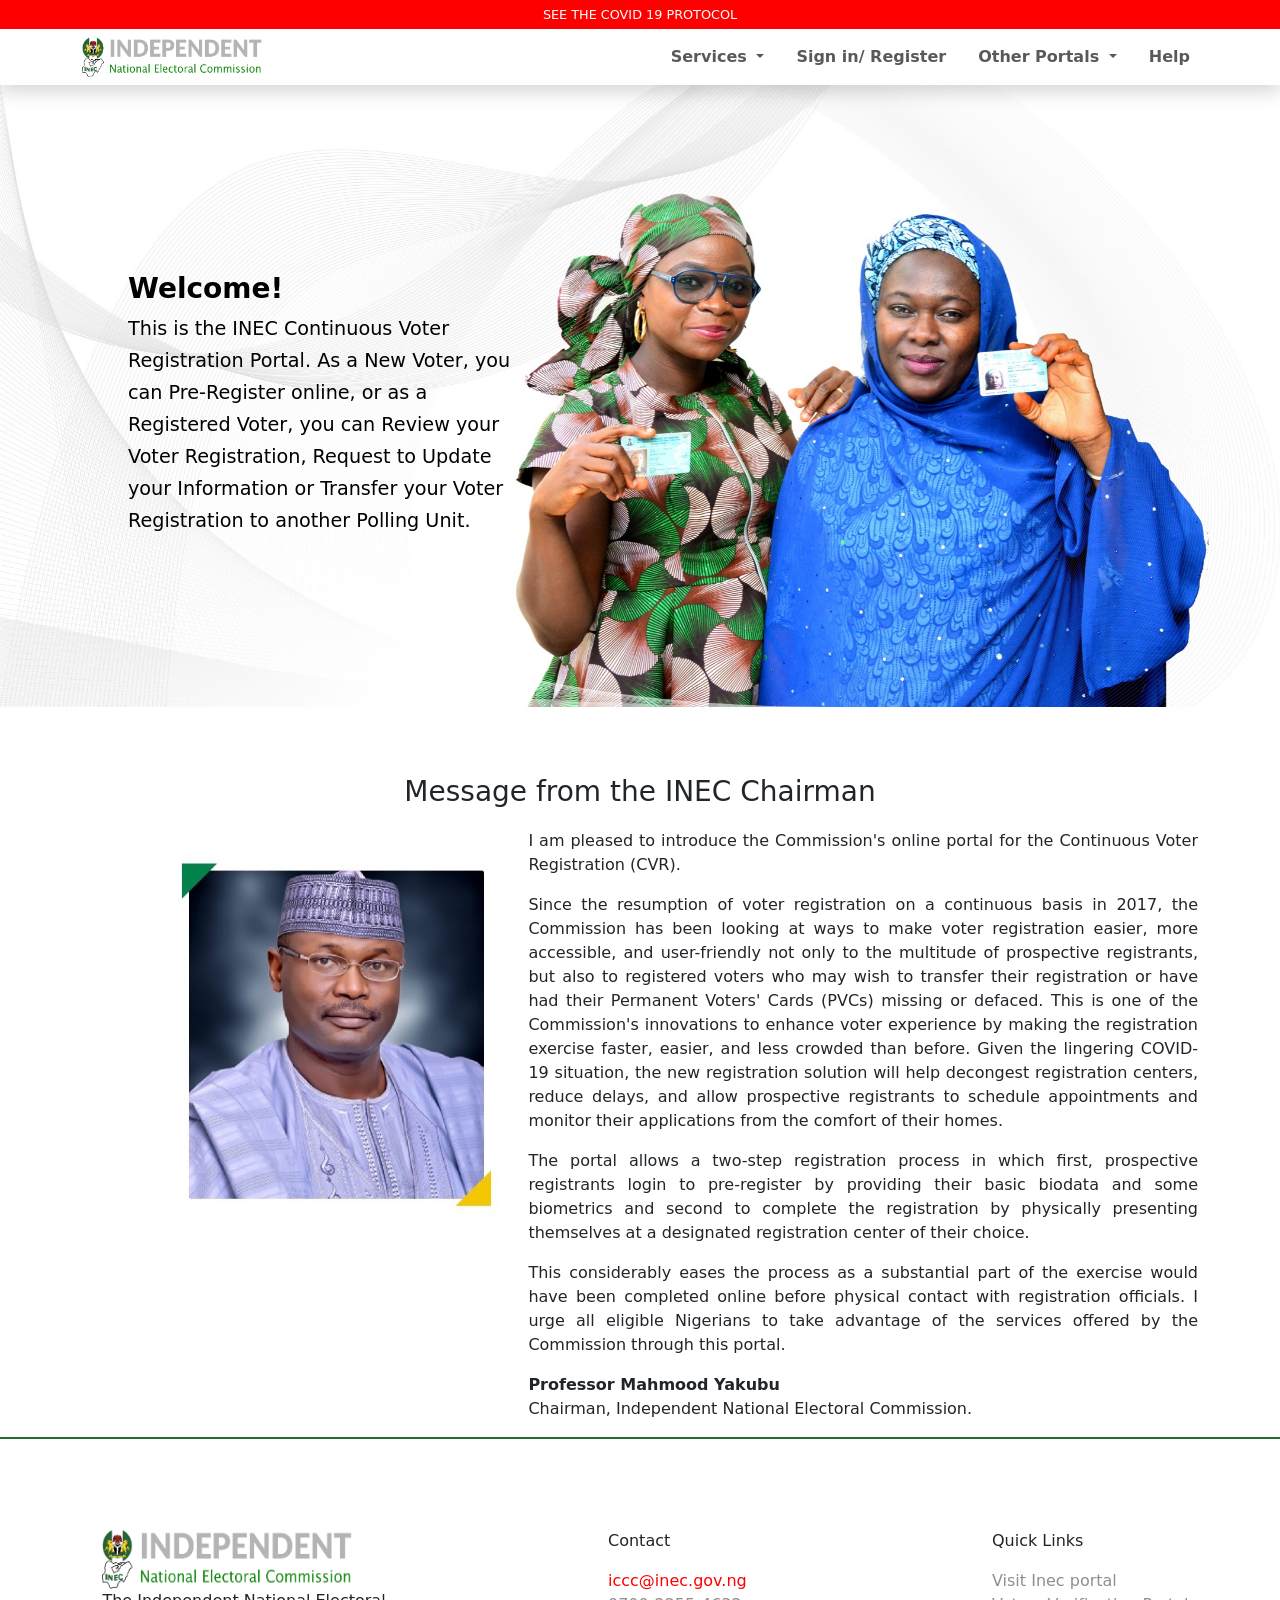
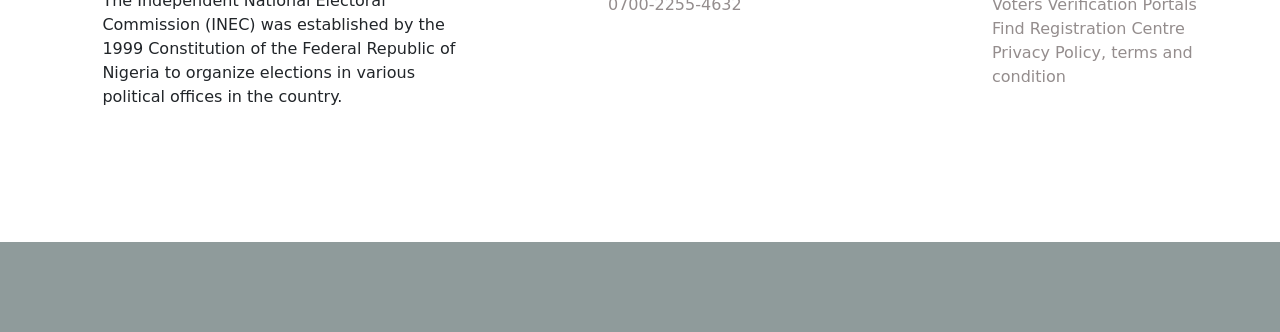
<file: index.html>
<!doctype html>
<html lang="en">
  <head>
    <!-- Required meta tags -->
    <meta charset="utf-8">
    <meta name="viewport" content="width=device-width, initial-scale=1">

    <!-- Bootstrap CSS -->
    <link href="https://cdn.jsdelivr.net/npm/bootstrap@5.1.3/dist/css/bootstrap.min.css" rel="stylesheet" integrity="sha384-1BmE4kWBq78iYhFldvKuhfTAU6auU8tT94WrHftjDbrCEXSU1oBoqyl2QvZ6jIW3" crossorigin="anonymous">
    <link rel="stylesheet" href="./CSS/indexCss.css">
    <title>Inec Portal/clone</title>
  </head>
  <body>
      <div class="header-div">
          <p>SEE THE COVID 19 PROTOCOL</p>
      </div>
      <!-- <nav class="navbar navbar-expand-lg navbar-light bg-light">
        <div class="container myNavdiv ">
          
          <button class="navbar-toggler" type="button" data-bs-toggle="collapse" data-bs-target="#navbarNavDropdown" aria-controls="navbarNavDropdown" aria-expanded="false" aria-label="Toggle navigation">
            <span class="navbar-toggler-icon"></span>
          </button>
          <div class="collapse navbar-collapse" id="navbarNavDropdown  ">
            <ul class="navbar-nav ml-auto minDiv">
              <li class="nav-item dropdown dropmi">
                <a class="nav-link dropdown-toggle  " href="#" id="navbarDropdownMenuLink" role="button" data-bs-toggle="dropdown" aria-expanded="false">
                  Services
                </a>
                <ul class="dropdown-menu dpd" aria-labelledby="navbarDropdownMenuLink">
                  <li><a class="dropdown-item" href="../html/department.html#technical">Technical</a></li>
                        <li><a class="dropdown-item" href="../html/department.html#media">Media</a></li>
                        <li><a class="dropdown-item" href="../html/department.html#choir">Choir</a></li>
                        <li><a class="dropdown-item" href="../html/department.html#ushering">Ushering</a></li>
                        <li><a class="dropdown-item" href="../html/department.html#welfare">Welfare</a></li>
                        <li><a class="dropdown-item" href="../html/department.html#event">Eveent</a></li>
                </ul>
              </li>
              <li class="nav-item">
                <a class="nav-link" href="#">Sign in / register</a>
              </li>
              <li class="nav-item dropdown dropmi">
                <a class="nav-link dropdown-toggle  " href="#" id="navbarDropdownMenuLink" role="button" data-bs-toggle="dropdown" aria-expanded="false">
                  Other Portals
                </a>
                <ul class="dropdown-menu dpd" aria-labelledby="navbarDropdownMenuLink">
                  <li><a class="dropdown-item" href="../html/department.html#technical">Technical</a></li>
                        <li><a class="dropdown-item" href="../html/department.html#media">Media</a></li>
                        <li><a class="dropdown-item" href="../html/department.html#choir">Choir</a></li>
                        <li><a class="dropdown-item" href="../html/department.html#ushering">Ushering</a></li>
                        <li><a class="dropdown-item" href="../html/department.html#welfare">Welfare</a></li>
                        <li><a class="dropdown-item" href="../html/department.html#event">Eveent</a></li>
                </ul>
              </li>
              <li class="nav-item">
                <a class="nav-link" href="#">Help</a>
              </li>
            </ul>
          
          </div>

          <div>
            <a class="navbar-brand" href="#"><img src="../Inec pictures/logo.webp" class="navLogo"/></a>
          </div>
        </div>
      </nav> -->

      <nav class="navbar navbar-expand-lg navbar-light  myNav sticky-top bg-white shadow " >
        <div class="container">
          <div>
            <img id="churchlogo" src="./Inec pictures/logo.webp"  alt="" class="navLogo">
         
          </div>
                           
          <button class="navbar-toggler" type="button" data-bs-toggle="collapse" data-bs-target="#navbarNavDropdown" aria-controls="navbarNavDropdown" aria-expanded="false" aria-label="Toggle navigation">
            <span class="navbar-toggler-icon"></span>
          </button>
          <div class="collapse navbar-collapse navre" id="navbarNavDropdown">
            <ul class="navbar-nav ms-auto gap-3">
              <li class="nav-item dropdown dropmi">
                <a class="nav-link dropdown-toggle  " href="#" id="navbarDropdownMenuLink" role="button" data-bs-toggle="dropdown" aria-expanded="false">
                  Services
                </a>
                <ul class="dropdown-menu dpd" aria-labelledby="navbarDropdownMenuLink">
                        <li><a class="dropdown-item  text-secondary" href="">Pre-Registration</a></li>
                        <li><a class="dropdown-item text-secondary" href="">Voter Review</a></li>
                        <li><a class="dropdown-item  text-secondary" href="">Voters Transfer</a></li>
                        <li><a class="dropdown-item  text-secondary" href="">Information update</a></li>
                        <li><a class="dropdown-item  text-secondary" href="">PVC Collection</a></li>
                        <li><a class="dropdown-item  text-secondary" href="">PVC Replacement</a></li>
                </ul>
              </li>
              <li class="nav-item">
                <a class="nav-link " href="">Sign in/ Register</a>
              </li>
             
              <li class="nav-item dropdown dropmi">
                <a class="nav-link dropdown-toggle " href="#" id="navbarDropdownMenuLink" role="button" data-bs-toggle="dropdown" aria-expanded="false">
                Other Portals
                </a>
                <ul class="dropdown-menu dpd" aria-labelledby="navbarDropdownMenuLink">
                  <li><a class="dropdown-item text-secondary" href="l">Resgistration Centres</a></li>
                  <li><a class="dropdown-item text-secondary" href="">Voters Registration Portals</a></li>
                        
                        
                </ul>
              </li>
      
              <li class="nav-item">
                <a class="nav-link " href="">Help</a>
              </li>
              
            </ul>
          </div>
        </div>
      </nav>
    
      <!-- Another Section -->

      <div class="containerImage">
        <!-- <img src="../Inec pictures/bg-1.jpg" alt="Snow" style="width:100%;">
         -->
         <div  class="carousel slide carousel-fade mb-5 background"  data-bs-ride="carousel">
          <div class="carousel-inner">
            <div class="carousel-item active">
              <img src="./Inec pictures/bg-1.jpg" class="d-block w-100" alt="...">
              
            </div>
            <div class="carousel-item">
              <img src="./Inec pictures/bg-2.jpg" class="d-block w-100" alt="...">
              
            </div>
            <div class="carousel-item">
              <img src="./Inec pictures/bg-4.jpg" class="d-block w-100" alt="...">
              
            </div>
          </div>
        </div>
        <div class="centered"><h3> Welcome!</h3>
          <p>          This is the INEC Continuous Voter Registration Portal. As a New Voter, you can Pre-Register online, or as a Registered Voter, you can Review your Voter Registration, Request to Update your Information or Transfer your Voter Registration to another Polling Unit.
          </p>

        
        </div>
        
      </div>

      <div class="container dd">
        <div id="MessageDiv">
          <h3>Message from the INEC Chairman</h3>
      </div>

      <div  class="chairmanMessage">
        <div class="chairmanpics">
            <img src="./Inec pictures/welcome2.jpg"/>
        </div>
        <div class="chairmanmessagedetails">
            <p>I am pleased to introduce the Commission's online portal for the Continuous Voter Registration (CVR).
            </p>
            <p>
              Since the resumption of voter registration on a continuous basis in 2017, the Commission has been looking at ways to make voter registration easier, more accessible, and user-friendly not only to the multitude of prospective registrants, but also to registered voters who may wish to transfer their registration or have had their Permanent Voters' Cards (PVCs) missing or defaced. This is one of the Commission's innovations to enhance voter experience by making the registration exercise faster, easier, and less crowded than before. Given the lingering COVID-19 situation, the new registration solution will help decongest registration centers, reduce delays, and allow prospective registrants to schedule appointments and monitor their applications from the comfort of their homes.
            </p>
            <p>
              The portal allows a two-step registration process in which first, prospective registrants login to pre-register by providing their basic biodata and some biometrics and second to complete the registration by physically presenting themselves at a designated registration center of their choice.
            </p>
            <p>
              This considerably eases the process as a substantial part of the exercise would have been completed online before physical contact with registration officials. I urge all eligible Nigerians to take advantage of the services offered by the Commission through this portal.
            </p>
            <p>
              <b>Professor Mahmood Yakubu</b> <br>
              Chairman, Independent National Electoral Commission.
            </p>
        </div>
      </div>

      </div>
      
      


      <div class="divider">
        
    </div>

   <!-- Footer -->
   <div class="footermother">

      <div class="foot1">
        <img src="./Inec pictures/logo.webp"/>
        <p>The Independent National Electoral Commission (INEC) was established by the 1999 Constitution of the Federal Republic of Nigeria to organize elections in various political offices in the country.</p>
      </div>
      <div class="foot2">
        
        <ul>
          <li> <p>Contact</p></li>
          <li><a href="" id="red">  iccc@inec.gov.ng</a></li>
          <li><a href=""> 0700-2255-4632 </a></li>

        </ul>
        
       


        

      </div>
      <div class="foot3">
        
        <ul>
          <li><p>Quick Links</p></li>
          <li><a href=""> Visit Inec portal</a></li>
          <li><a href=""> Voters Verification Portals</a></li>
          <li><a href=""> Find Registration Centre</a></li>
          <li><a href="">Privacy Policy, terms and condition</a></li>
        </ul>

      </div>
   </div>
   <div class="footerend">

   </div>

     

    <!-- Optional JavaScript; choose one of the two! -->

    <!-- Option 1: Bootstrap Bundle with Popper -->
    <script src="https://cdn.jsdelivr.net/npm/bootstrap@5.1.3/dist/js/bootstrap.bundle.min.js" integrity="sha384-ka7Sk0Gln4gmtz2MlQnikT1wXgYsOg+OMhuP+IlRH9sENBO0LRn5q+8nbTov4+1p" crossorigin="anonymous"></script>

    <!-- Option 2: Separate Popper and Bootstrap JS -->
    <!--
    <script src="https://cdn.jsdelivr.net/npm/@popperjs/core@2.10.2/dist/umd/popper.min.js" integrity="sha384-7+zCNj/IqJ95wo16oMtfsKbZ9ccEh31eOz1HGyDuCQ6wgnyJNSYdrPa03rtR1zdB" crossorigin="anonymous"></script>
    <script src="https://cdn.jsdelivr.net/npm/bootstrap@5.1.3/dist/js/bootstrap.min.js" integrity="sha384-QJHtvGhmr9XOIpI6YVutG+2QOK9T+ZnN4kzFN1RtK3zEFEIsxhlmWl5/YESvpZ13" crossorigin="anonymous"></script>
    -->
  </body>
</html>
</file>
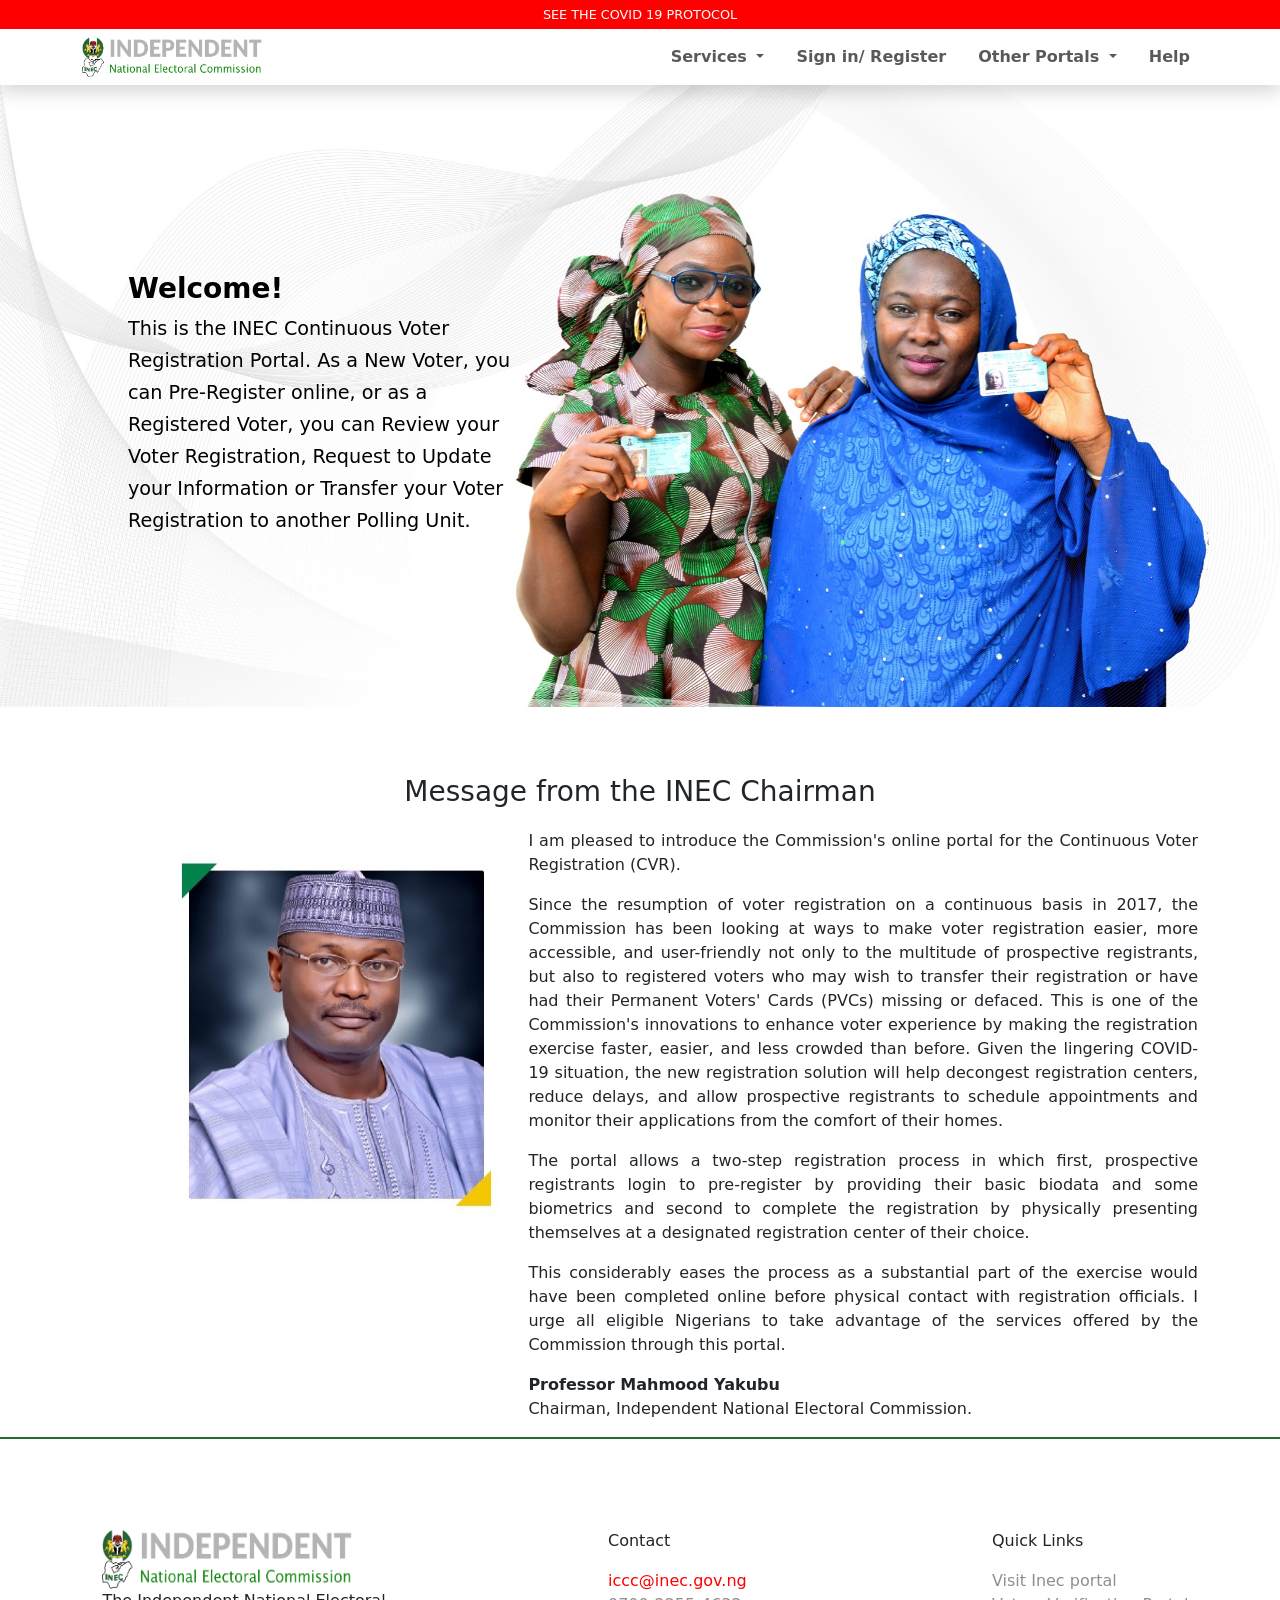
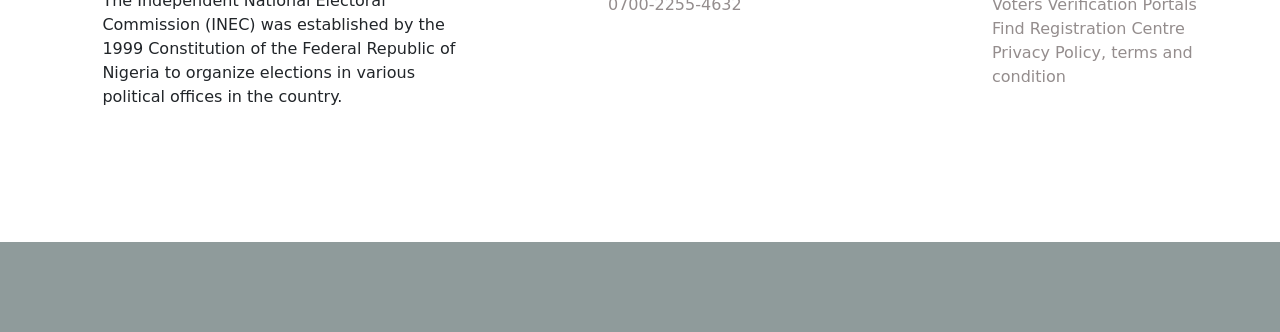
<file: HTML/index.html>
<!doctype html>
<html lang="en">
  <head>
    <!-- Required meta tags -->
    <meta charset="utf-8">
    <meta name="viewport" content="width=device-width, initial-scale=1">

    <!-- Bootstrap CSS -->
    <link href="https://cdn.jsdelivr.net/npm/bootstrap@5.1.3/dist/css/bootstrap.min.css" rel="stylesheet" integrity="sha384-1BmE4kWBq78iYhFldvKuhfTAU6auU8tT94WrHftjDbrCEXSU1oBoqyl2QvZ6jIW3" crossorigin="anonymous">
    <link rel="stylesheet" href="../CSS/indexCss.css">
    <title>Inec Portal/clone</title>
  </head>
  <body>
      <div class="header-div">
          <p>SEE THE COVID 19 PROTOCOL</p>
      </div>
      <!-- <nav class="navbar navbar-expand-lg navbar-light bg-light">
        <div class="container myNavdiv ">
          
          <button class="navbar-toggler" type="button" data-bs-toggle="collapse" data-bs-target="#navbarNavDropdown" aria-controls="navbarNavDropdown" aria-expanded="false" aria-label="Toggle navigation">
            <span class="navbar-toggler-icon"></span>
          </button>
          <div class="collapse navbar-collapse" id="navbarNavDropdown  ">
            <ul class="navbar-nav ml-auto minDiv">
              <li class="nav-item dropdown dropmi">
                <a class="nav-link dropdown-toggle  " href="#" id="navbarDropdownMenuLink" role="button" data-bs-toggle="dropdown" aria-expanded="false">
                  Services
                </a>
                <ul class="dropdown-menu dpd" aria-labelledby="navbarDropdownMenuLink">
                  <li><a class="dropdown-item" href="../html/department.html#technical">Technical</a></li>
                        <li><a class="dropdown-item" href="../html/department.html#media">Media</a></li>
                        <li><a class="dropdown-item" href="../html/department.html#choir">Choir</a></li>
                        <li><a class="dropdown-item" href="../html/department.html#ushering">Ushering</a></li>
                        <li><a class="dropdown-item" href="../html/department.html#welfare">Welfare</a></li>
                        <li><a class="dropdown-item" href="../html/department.html#event">Eveent</a></li>
                </ul>
              </li>
              <li class="nav-item">
                <a class="nav-link" href="#">Sign in / register</a>
              </li>
              <li class="nav-item dropdown dropmi">
                <a class="nav-link dropdown-toggle  " href="#" id="navbarDropdownMenuLink" role="button" data-bs-toggle="dropdown" aria-expanded="false">
                  Other Portals
                </a>
                <ul class="dropdown-menu dpd" aria-labelledby="navbarDropdownMenuLink">
                  <li><a class="dropdown-item" href="../html/department.html#technical">Technical</a></li>
                        <li><a class="dropdown-item" href="../html/department.html#media">Media</a></li>
                        <li><a class="dropdown-item" href="../html/department.html#choir">Choir</a></li>
                        <li><a class="dropdown-item" href="../html/department.html#ushering">Ushering</a></li>
                        <li><a class="dropdown-item" href="../html/department.html#welfare">Welfare</a></li>
                        <li><a class="dropdown-item" href="../html/department.html#event">Eveent</a></li>
                </ul>
              </li>
              <li class="nav-item">
                <a class="nav-link" href="#">Help</a>
              </li>
            </ul>
          
          </div>

          <div>
            <a class="navbar-brand" href="#"><img src="../Inec pictures/logo.webp" class="navLogo"/></a>
          </div>
        </div>
      </nav> -->

      <nav class="navbar navbar-expand-lg navbar-light  myNav sticky-top bg-white shadow " >
        <div class="container">
          <div>
            <img id="churchlogo" src="../Inec pictures/logo.webp"  alt="" class="navLogo">
         
          </div>
                           
          <button class="navbar-toggler" type="button" data-bs-toggle="collapse" data-bs-target="#navbarNavDropdown" aria-controls="navbarNavDropdown" aria-expanded="false" aria-label="Toggle navigation">
            <span class="navbar-toggler-icon"></span>
          </button>
          <div class="collapse navbar-collapse navre" id="navbarNavDropdown">
            <ul class="navbar-nav ms-auto gap-3">
              <li class="nav-item dropdown dropmi">
                <a class="nav-link dropdown-toggle  " href="#" id="navbarDropdownMenuLink" role="button" data-bs-toggle="dropdown" aria-expanded="false">
                  Services
                </a>
                <ul class="dropdown-menu dpd" aria-labelledby="navbarDropdownMenuLink">
                        <li><a class="dropdown-item  text-secondary" href="">Pre-Registration</a></li>
                        <li><a class="dropdown-item text-secondary" href="">Voter Review</a></li>
                        <li><a class="dropdown-item  text-secondary" href="">Voters Transfer</a></li>
                        <li><a class="dropdown-item  text-secondary" href="">Information update</a></li>
                        <li><a class="dropdown-item  text-secondary" href="">PVC Collection</a></li>
                        <li><a class="dropdown-item  text-secondary" href="">PVC Replacement</a></li>
                </ul>
              </li>
              <li class="nav-item">
                <a class="nav-link " href="">Sign in/ Register</a>
              </li>
             
              <li class="nav-item dropdown dropmi">
                <a class="nav-link dropdown-toggle " href="#" id="navbarDropdownMenuLink" role="button" data-bs-toggle="dropdown" aria-expanded="false">
                Other Portals
                </a>
                <ul class="dropdown-menu dpd" aria-labelledby="navbarDropdownMenuLink">
                  <li><a class="dropdown-item text-secondary" href="l">Resgistration Centres</a></li>
                  <li><a class="dropdown-item text-secondary" href="">Voters Registration Portals</a></li>
                        
                        
                </ul>
              </li>
      
              <li class="nav-item">
                <a class="nav-link " href="">Help</a>
              </li>
              
            </ul>
          </div>
        </div>
      </nav>
    
      <!-- Another Section -->

      <div class="containerImage">
        <!-- <img src="../Inec pictures/bg-1.jpg" alt="Snow" style="width:100%;">
         -->
         <div  class="carousel slide carousel-fade mb-5 background"  data-bs-ride="carousel">
          <div class="carousel-inner">
            <div class="carousel-item active">
              <img src="../Inec pictures/bg-1.jpg" class="d-block w-100" alt="...">
              
            </div>
            <div class="carousel-item">
              <img src="../Inec pictures/bg-2.jpg" class="d-block w-100" alt="...">
              
            </div>
            <div class="carousel-item">
              <img src="../Inec pictures/bg-4.jpg" class="d-block w-100" alt="...">
              
            </div>
          </div>
        </div>
        <div class="centered"><h3> Welcome!</h3>
          <p>          This is the INEC Continuous Voter Registration Portal. As a New Voter, you can Pre-Register online, or as a Registered Voter, you can Review your Voter Registration, Request to Update your Information or Transfer your Voter Registration to another Polling Unit.
          </p>

        
        </div>
        
      </div>

      <div class="container dd">
        <div id="MessageDiv">
          <h3>Message from the INEC Chairman</h3>
      </div>

      <div  class="chairmanMessage">
        <div class="chairmanpics">
            <img src="../Inec pictures/welcome2.jpg"/>
        </div>
        <div class="chairmanmessagedetails">
            <p>I am pleased to introduce the Commission's online portal for the Continuous Voter Registration (CVR).
            </p>
            <p>
              Since the resumption of voter registration on a continuous basis in 2017, the Commission has been looking at ways to make voter registration easier, more accessible, and user-friendly not only to the multitude of prospective registrants, but also to registered voters who may wish to transfer their registration or have had their Permanent Voters' Cards (PVCs) missing or defaced. This is one of the Commission's innovations to enhance voter experience by making the registration exercise faster, easier, and less crowded than before. Given the lingering COVID-19 situation, the new registration solution will help decongest registration centers, reduce delays, and allow prospective registrants to schedule appointments and monitor their applications from the comfort of their homes.
            </p>
            <p>
              The portal allows a two-step registration process in which first, prospective registrants login to pre-register by providing their basic biodata and some biometrics and second to complete the registration by physically presenting themselves at a designated registration center of their choice.
            </p>
            <p>
              This considerably eases the process as a substantial part of the exercise would have been completed online before physical contact with registration officials. I urge all eligible Nigerians to take advantage of the services offered by the Commission through this portal.
            </p>
            <p>
              <b>Professor Mahmood Yakubu</b> <br>
              Chairman, Independent National Electoral Commission.
            </p>
        </div>
      </div>

      </div>
      
      


      <div class="divider">
        
    </div>

   <!-- Footer -->
   <div class="footermother">

      <div class="foot1">
        <img src="../Inec pictures/logo.webp"/>
        <p>The Independent National Electoral Commission (INEC) was established by the 1999 Constitution of the Federal Republic of Nigeria to organize elections in various political offices in the country.</p>
      </div>
      <div class="foot2">
        
        <ul>
          <li> <p>Contact</p></li>
          <li><a href="" id="red">  iccc@inec.gov.ng</a></li>
          <li><a href=""> 0700-2255-4632 </a></li>

        </ul>
        
       


        

      </div>
      <div class="foot3">
        
        <ul>
          <li><p>Quick Links</p></li>
          <li><a href=""> Visit Inec portal</a></li>
          <li><a href=""> Voters Verification Portals</a></li>
          <li><a href=""> Find Registration Centre</a></li>
          <li><a href="">Privacy Policy, terms and condition</a></li>
        </ul>

      </div>
   </div>
   <div class="footerend">

   </div>

     

    <!-- Optional JavaScript; choose one of the two! -->

    <!-- Option 1: Bootstrap Bundle with Popper -->
    <script src="https://cdn.jsdelivr.net/npm/bootstrap@5.1.3/dist/js/bootstrap.bundle.min.js" integrity="sha384-ka7Sk0Gln4gmtz2MlQnikT1wXgYsOg+OMhuP+IlRH9sENBO0LRn5q+8nbTov4+1p" crossorigin="anonymous"></script>

    <!-- Option 2: Separate Popper and Bootstrap JS -->
    <!--
    <script src="https://cdn.jsdelivr.net/npm/@popperjs/core@2.10.2/dist/umd/popper.min.js" integrity="sha384-7+zCNj/IqJ95wo16oMtfsKbZ9ccEh31eOz1HGyDuCQ6wgnyJNSYdrPa03rtR1zdB" crossorigin="anonymous"></script>
    <script src="https://cdn.jsdelivr.net/npm/bootstrap@5.1.3/dist/js/bootstrap.min.js" integrity="sha384-QJHtvGhmr9XOIpI6YVutG+2QOK9T+ZnN4kzFN1RtK3zEFEIsxhlmWl5/YESvpZ13" crossorigin="anonymous"></script>
    -->
  </body>
</html>
</file>
<file: CSS/indexCss.css>
@import url('https://fonts.googleapis.com/css2?family=Dosis:wght@600;700&family=Poppins:wght@100;200;300;400;600;700&display=swap');

*{
    margin:0;
}
/* body{
    overflow-x: hidden;
} */
.header-div{
    background-color: red;
    text-align: center;
    font-size: 0.8rem;
    padding: 5px;
    color: white
}
.header-div p {
    margin: auto;
}
.navLogo{
    width: 180px;
    height:40px;
}
.navdiv{
    margin: auto;
    /* background-color: red; */
    
}
.myNavdiv{
    /* background-color: yellow; */
    display: flex;
    flex-direction: row-reverse;
    /* flex-wrap: wrap; */
    /* align-items: center; */
    justify-content: space-between;
    
}
.ml-auto{
    margin-left: auto !important;
}
 .navre ul li a {
   font-weight: bolder;
}
ul li a:hover{
    color: rgb(39, 105, 39) !important;
    /* background-color: red; */
}
ul li:hover ul{
    display: block;
    color: tomato;
}
.dropdpwn:hover .dpd{
    display: block;
    border: none;
}
.dpd{
    border: none;
    background-color: azure;
}

.navbar-toggler{
    display: block;
}
button:hover{
    display: block;
}

        

.containerImage{
    
    position: relative;

}
.containerImage img{
    max-width: 100%;
    max-height: 80vh;
}
.centered {
    position: absolute;
     top: 30%;
    left: 10%;
    /* transform: translate(-50%, -50%);  */
    color: black;
    max-width: 30%;
    max-height:inherit;
    text-align: left;
    z-index: 1;
    
  }
  .centered h3{
      font-weight: bold;

  }
  .centered p{
      font-size: 1.2rem;
      line-height: 2rem;
      
      
}
#MessageDiv{
    margin: auto;
    /* width: 60%; */
    /* border: 2px red solid; */
    padding: 20px 0;

}
#MessageDiv h3{
    margin: auto;
    text-align: center;
}
.chairmanMessage{
    display: flex;
    /* background-color: blue; */
    width: 100%;
    /* height: 10px; */
    /* position: relative; */
    /* margin-left: 7%; */

}
.chairmanpics{
    /* background-color: red; */
    /* position: relative; */
    width: 40%;
    
    padding-left: 7%;
    
    
}
.chairmanpics img{
    max-width: 400px;
    max-height: 400px;
    padding: auto 0;
}
.chairmanmessagedetails{
    /* background-color:yellow; */
    /* padding: 0 20px; */
    font-size: 1rem;
    width: 60%;
    text-align: justify;
   
}
.dd{
    justify-content: space-evenly;
}
.divider{
    width: 100%;
    height: 2px;
    background-color:  rgb(39, 105, 39);
}
.footermother{
    display: flex;
    margin:10vh 0 13vh 0;
}
.foot1{
width: 45%;
padding: 0 8%;
}
.foot2{
width: 27%;
}
.foot3{
width: 28%;
padding: 0 3%;
}
.foot1 img {
    width: 250px;
    height: 60px
}
.foot3 ul li, .foot2 ul li{
    list-style: none;
    margin: 0;
    padding: 0;
}
.footerend{
    width: 100%;
    height: 10vh;
    background-color: rgb(143, 155, 155);
}
.foot3 ul li a, .foot2 ul li a{
    text-decoration: none;
    color: rgb(148, 141, 141);
}
#red{
    color: red;
}
@media (max-width: 964px) {

    .footermother,.chairmanMessage{
        display: flex;
        flex-direction: column;
        justify-content: center;
        align-items: center;
    }
    .centered {
        position: absolute;
         top: 50%;
        left: 50%;
        transform: translate(-50%, -50%); 
        color: black;
        max-width: 100%;
        /* max-height:inherit; */
        text-align: left;
        background-color: aliceblue;
    }
    .centered p{
        font-size: 0.8rem;
        line-height: 1.5rem;
    }
    .chairmanpics{
        display: flex;
        align-items: center;
        justify-content: center;
        

    }
    
    .chairmanmessagedetails{
        /* justify-content: space-evenly ; */
        text-align: justify;

    }
    .footermother{
       
        margin:10vh 0 13vh 0;
        padding: 0;
    }
    .foot1, .foot2,.foot3{
        margin-top: 5%;
        text-align: center;
        padding:0;
    }

}
</file>
